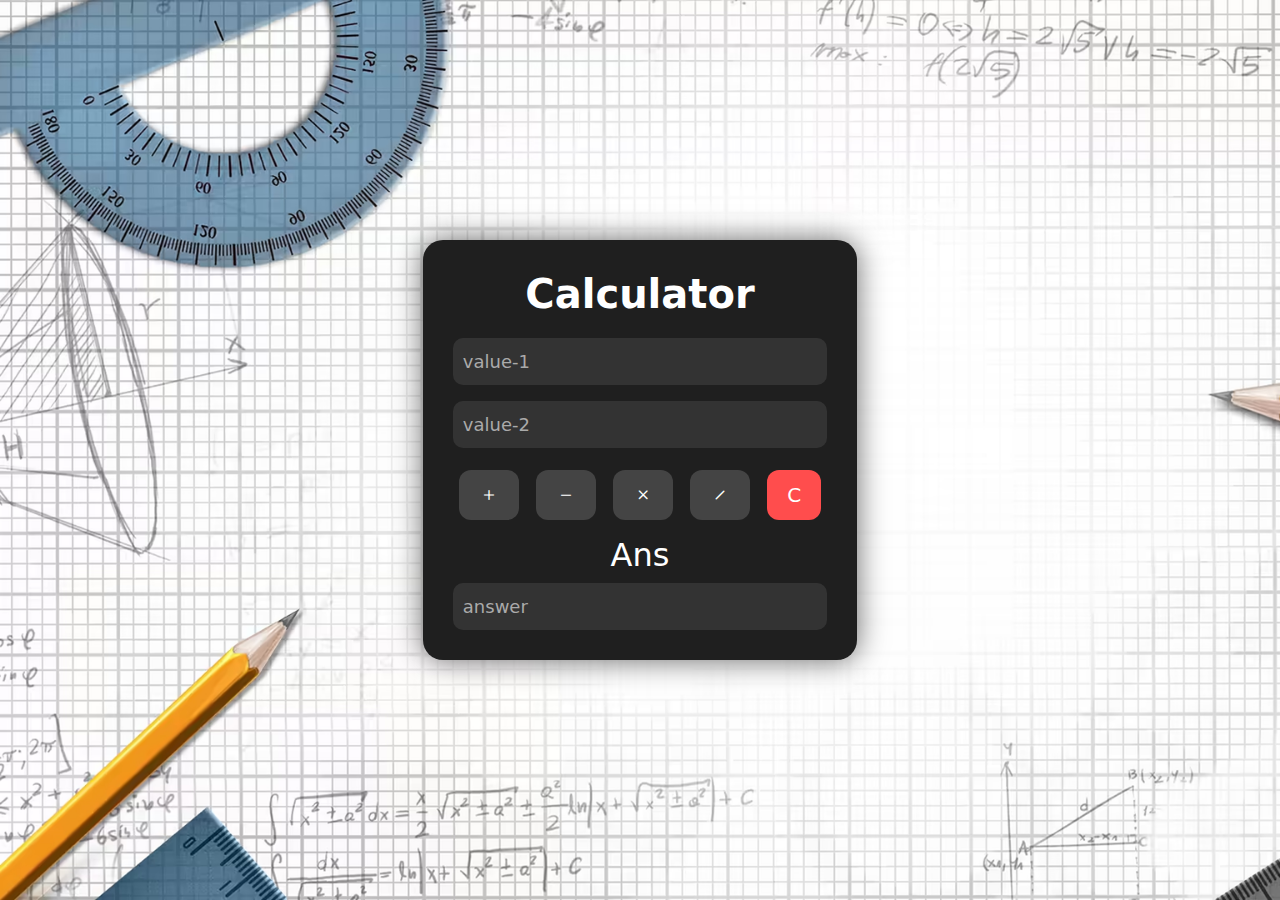
<file: index.html>
<!doctype html>
<html lang="en">

<head>
  <meta charset="utf-8">
  <meta name="viewport" content="width=device-width, initial-scale=1">
  <title>Calculator</title>
  <link rel="stylesheet" href="https://cdn.jsdelivr.net/npm/bootstrap-icons@1.13.1/font/bootstrap-icons.min.css">
  <link rel="stylesheet" href="./assets/css/bootstrap.css">
  <link rel="stylesheet" href="./assets/css/style.css">
  
</head>

<body class="background">
  <div class="container-fluid d-flex justify-content-center align-items-center vh-100">
    <div class="calculator-box text-center">
      <h1 class="calc-title">Calculator</h1>
      <div class="mb-3">
        <input type="number" id="v1" placeholder="value-1" class="calc-input">
      </div>
      <div class="mb-3">
        <input type="number" id="v2" placeholder="value-2" class="calc-input">
      </div>
      <div>
        <button id="sum" class="calc-btn"><i class="bi bi-plus"></i></button>
        <button id="sub" class="calc-btn"><i class="bi bi-dash"></i></button>
        <button id="mul" class="calc-btn"><i class="bi bi-x"></i></button>
        <button id="div" class="calc-btn"><i class="bi bi-slash"></i></button>
        <button id="clear" class="calc-btn calc-clear">C</button>
      </div>
      <h2 class="calc-answer">Ans</h2>
      <input type="text" id="answer" class="calc-input" placeholder="answer">
    </div>
  </div>

  <script src="./assets/js/jquery.js"></script>
  <script src="./assets/js/bootstrap.js"></script>
  <script src="./assets/js/index.js"></script>
</body>

</html>
</file>
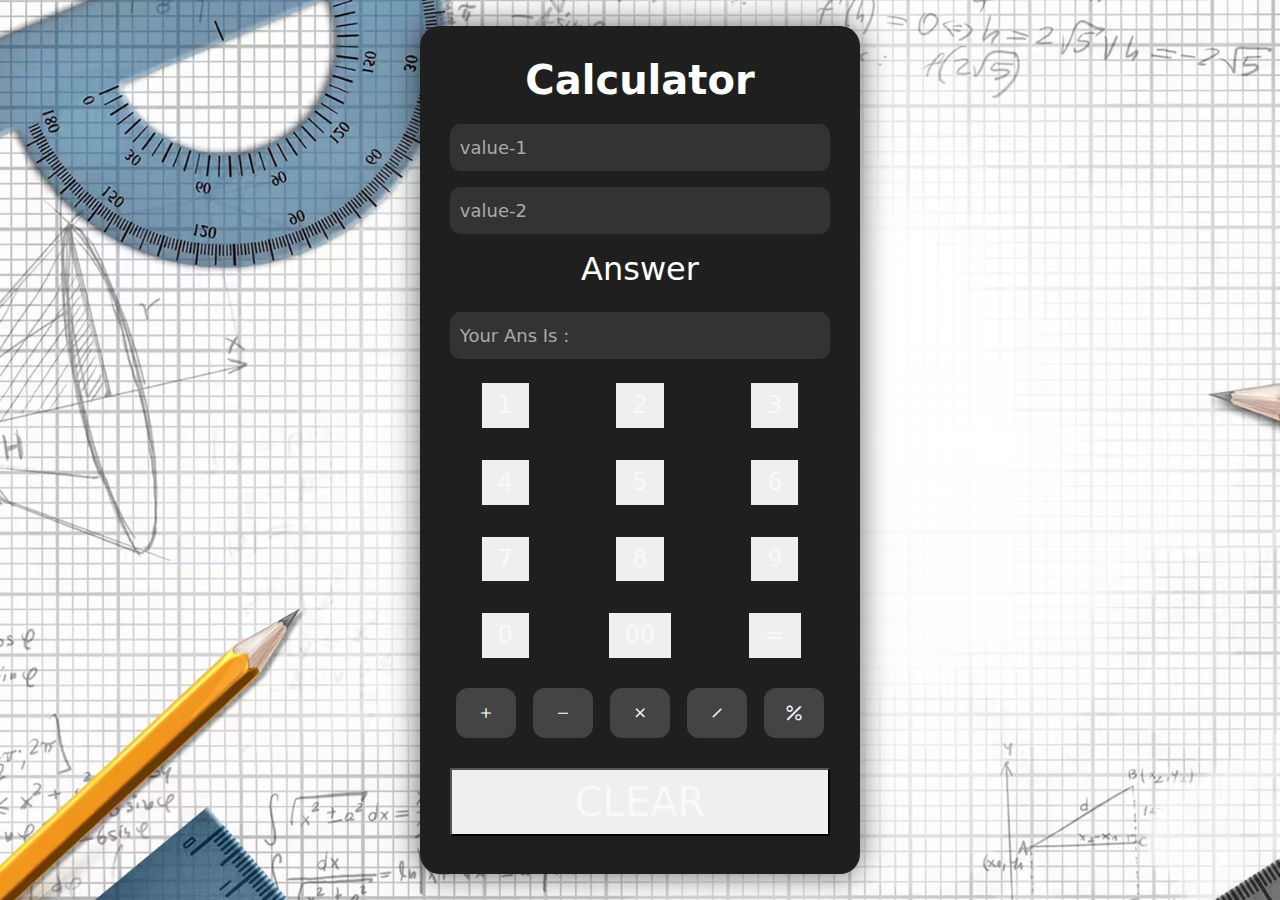
<file: calc-project/index.html>
<!doctype html>
<html lang="en">

<head>
  <meta charset="utf-8">
  <meta name="viewport" content="width=device-width, initial-scale=1">
  <title>Calculator</title>
  <link rel="stylesheet" href="https://cdn.jsdelivr.net/npm/bootstrap-icons@1.13.1/font/bootstrap-icons.min.css">
  <link rel="stylesheet" href="./assets/css/bootstrap.css">
  <link rel="stylesheet" href="./assets/css/style.css">
  
</head>

<body class="background">
  <div class="container-fluid d-flex justify-content-center align-items-center vh-100">
    <div class="calculator-box text-center">
      <h1 class="calc-title">Calculator</h1>
      <div class="mb-3">
        <input type="number" id="v1" placeholder="value-1" class="calc-input">
      </div>
      <div class="mb-3">
        <input type="number" id="v2" placeholder="value-2" class="calc-input">
      </div>
      <h2 class="calc-answer pb-3">Answer</h2>
      <input type="text" id="answer" class="calc-input" placeholder="Your Ans Is :" autocomplete="off" readonly>
      <div>
        <div class="row g-4 align-items-center justify-content-center text-center">
          <div class="col-4">
            <div class="text-center pt-4 rounded-0 border-0 ">
              <button class="text-light h4 p-1 ps-3 pe-3 b-50 px-3 py-2 btn-black border-0">1</button>
            </div>
          </div>
          <div class="col-4">
            <div class="text-center pt-4 rounded-0 border-0 ">
              <button class="text-light h4 p-1 ps-3 pe-3 b-50 px-3 py-2 btn-black border-0">2</button>
            </div>
          </div>
          <div class="col-4">
            <div class="text-center pt-4 rounded-0 border-0 ">
              <button class="text-light h4 p-1 ps-3 pe-3 b-50 px-3 py-2 btn-black border-0">3</button>
            </div>
          </div>
        </div>
      </div>
      <div>
        <div class="row g-4 align-items-center justify-content-center text-center">
          <div class="col-4">
            <div class="text-center pt-4 rounded-0 border-0 ">
              <button class="text-light h4 p-1 ps-3 pe-3 b-50 px-3 py-2 btn-black border-0">4</button>
            </div>
          </div>
          <div class="col-4">
            <div class="text-center pt-4 rounded-0 border-0 ">
              <button class="text-light h4 p-1 ps-3 pe-3 b-50 px-3 py-2 btn-black border-0">5</button>
            </div>
          </div>
          <div class="col-4">
            <div class="text-center pt-4 rounded-0 border-0 ">
              <button class="text-light h4 p-1 ps-3 pe-3 b-50 px-3 py-2 btn-black border-0">6</button>
            </div>
          </div>
        </div>
      </div>
      <div>
        <div class="row g-4 align-items-center justify-content-center text-center">
          <div class="col-4">
            <div class="text-center pt-4 rounded-0 border-0 ">
              <button class="text-light h4 p-1 ps-3 pe-3 b-50 px-3 py-2 btn-black border-0">7</button>
            </div>
          </div>
          <div class="col-4">
            <div class="text-center pt-4 rounded-0 border-0 ">
              <button class="text-light h4 p-1 ps-3 pe-3 b-50 px-3 py-2 btn-black border-0">8</button>
            </div>
          </div>
          <div class="col-4">
            <div class="text-center pt-4 rounded-0 border-0 ">
              <button class="text-light h4 p-1 ps-3 pe-3 b-50 px-3 py-2 btn-black border-0">9</button>
            </div>
          </div>
        </div>
        <div class="row g-4 align-items-center justify-content-center text-center">
          <div class="col-4">
            <div class="text-center pt-4 rounded-0 border-0  ">
                     <button class="text-light h4 p- b-50 px-3 py-2 ps-3 pe-3 btn-black border-0">0</button> 
            </div>
          </div>
          <div class="col-4">
            <div class="text-center pt-4 rounded-0 border-0">
              <button class="text-light h4 p-1 ps-3 pe-3 b-50 px-3 py-2 btn-black border-0">00</button>
            </div>
          </div>
          <div class="col-4">
            <div class="text-center pt-4 rounded-0 border-0 ">
              <button id="work" class="text-light h4 p-1 ps-3 pe-3 b-50 px-3 py-2 btn-black border-0">=</button>
            </div>
          </div>
        </div>
        <div class="pt-3">
          <button id="sum" class="calc-btn"><i class="bi bi-plus"></i></button>
          <button id="sub" class="calc-btn"><i class="bi bi-dash"></i></button>
          <button id="mul" class="calc-btn"><i class="bi bi-x"></i></button>
          <button id="div" class="calc-btn"><i class="bi bi-slash"></i></button>
          <button id="per" class="calc-btn"><i class="bi bi-percent"></i></button>
        </div>
        <button id="clear" class=" text-light h1 mt-4 w-100 py-2 btn-black">CLEAR</button>
      </div>
    </div>
  </div>

  <script src="./assets/js/jquery.js"></script>
  <script src="./assets/js/bootstrap.js"></script>
  <script src="./assets/js/index.js"></script>
</body>

</html>
</file>
<file: assets/css/style.css>
.box {
    background: rgba(70, 44, 44, 0.15);
    box-shadow: 0 8px 32px 0 rgba(31, 38, 135, 0.37);
    backdrop-filter: blur(6px);
    -webkit-backdrop-filter: blur(6px);
    border-radius: 10px;
    border: 1px solid rgba(255, 255, 255, 0.18);
}

.background {
    background-image: url(../image/calcworkshop-math-problems.avif);
    background-repeat: no-repeat;
    background-size: cover;
}


.bg{
    background-color: rgba(0, 0, 255, 0);
}

 .calculator-box {
      background: #1f1f1f;
      padding: 30px;
      border-radius: 20px;
      box-shadow: 0 0 30px rgba(0, 0, 0, 0.6);
    }

    .calc-title {
      color: #fff;
      font-weight: bold;
      margin-bottom: 20px;
    }

    .calc-input {
      background: #333;
      border: none;
      color: white;
      border-radius: 10px;
      padding: 10px;
      font-size: 18px;
      width: 100%;
    }

    .calc-input::placeholder {
      color: #aaa;
    }

    .calc-btn {
      background-color: #444;
      border: none;
      color: white;
      font-size: 20px;
      border-radius: 12px;
      padding: 10px 20px;
      margin: 6px;
      transition: background 0.3s ease;
    }

    .calc-btn:hover {
      background-color: #666;
    }

    .calc-clear {
      background-color: #ff4d4d;
    }

    .calc-answer {
      color: white;
      margin-top: 10px;
    }
</file>
<file: calc-project/assets/css/style.css>
.box {
    background: rgba(70, 44, 44, 0.15);
    box-shadow: 0 8px 32px 0 rgba(31, 38, 135, 0.37);
    backdrop-filter: blur(6px);
    -webkit-backdrop-filter: blur(6px);
    border-radius: 10px;
    border: 1px solid rgba(255, 255, 255, 0.18);
}

.background {
    background-image: url(../image/calcworkshop-math-problems.avif);
    background-repeat: no-repeat;
    background-size: cover;
}


.bg{
    background-color: rgba(0, 0, 255, 0);
}

 .calculator-box {
      background: #1f1f1f;
      padding: 30px;
      border-radius: 20px;
      box-shadow: 0 0 30px rgba(0, 0, 0, 0.6);
    }

    .calc-title {
      color: #fff;
      font-weight: bold;
      margin-bottom: 20px;
    }

    .calc-input {
      background: #333;
      border: none;
      color: white;
      border-radius: 10px;
      padding: 10px;
      font-size: 18px;
      width: 100%;
    }

    .calc-input::placeholder {
      color: #aaa;
    }

    .calc-btn {
      background-color: #444;
      border: none;
      color: white;
      font-size: 20px;
      border-radius: 12px;
      padding: 10px 20px;
      margin: 6px;
      transition: background 0.3s ease;
    }

    .calc-btn:hover {
      background-color: #666;
    }

    .calc-clear {
      background-color: #ff4d4d;
    }

    .calc-answer {
      color: white;
      margin-top: 10px;
    }
</file>
